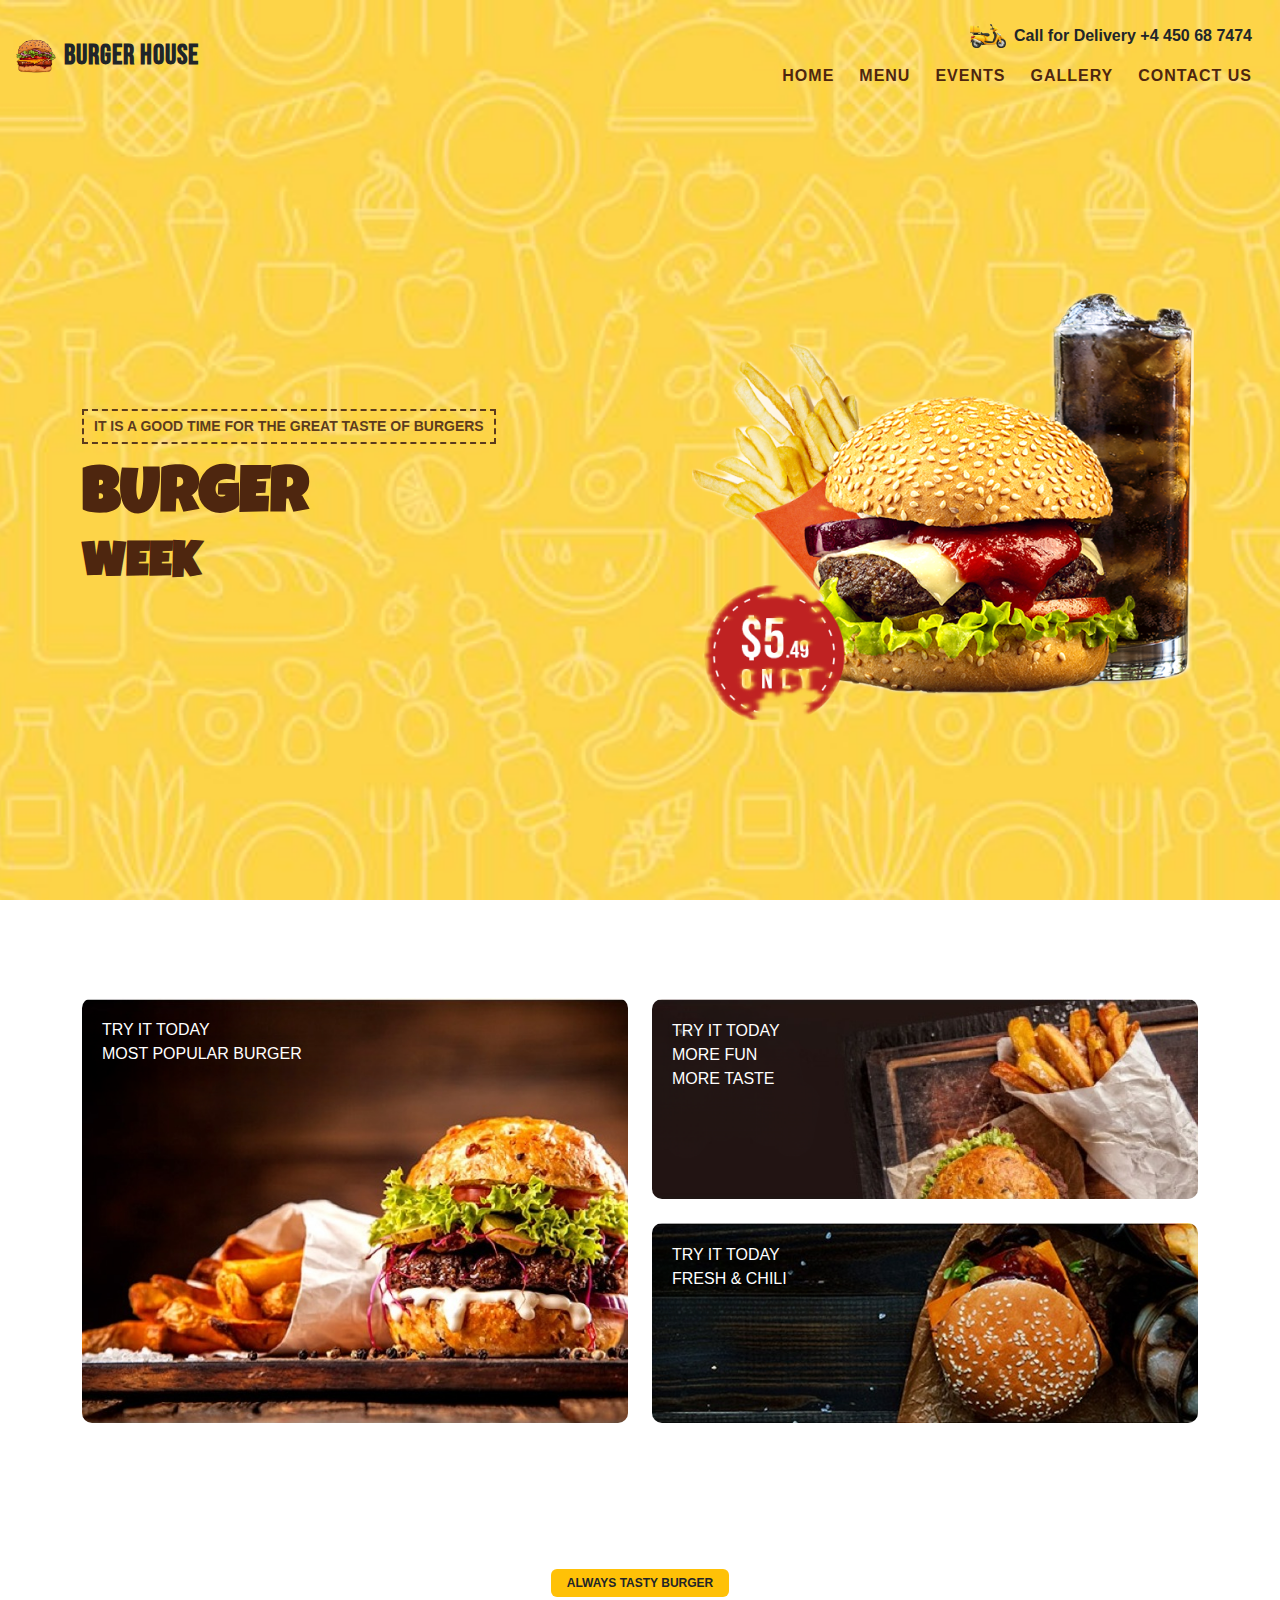
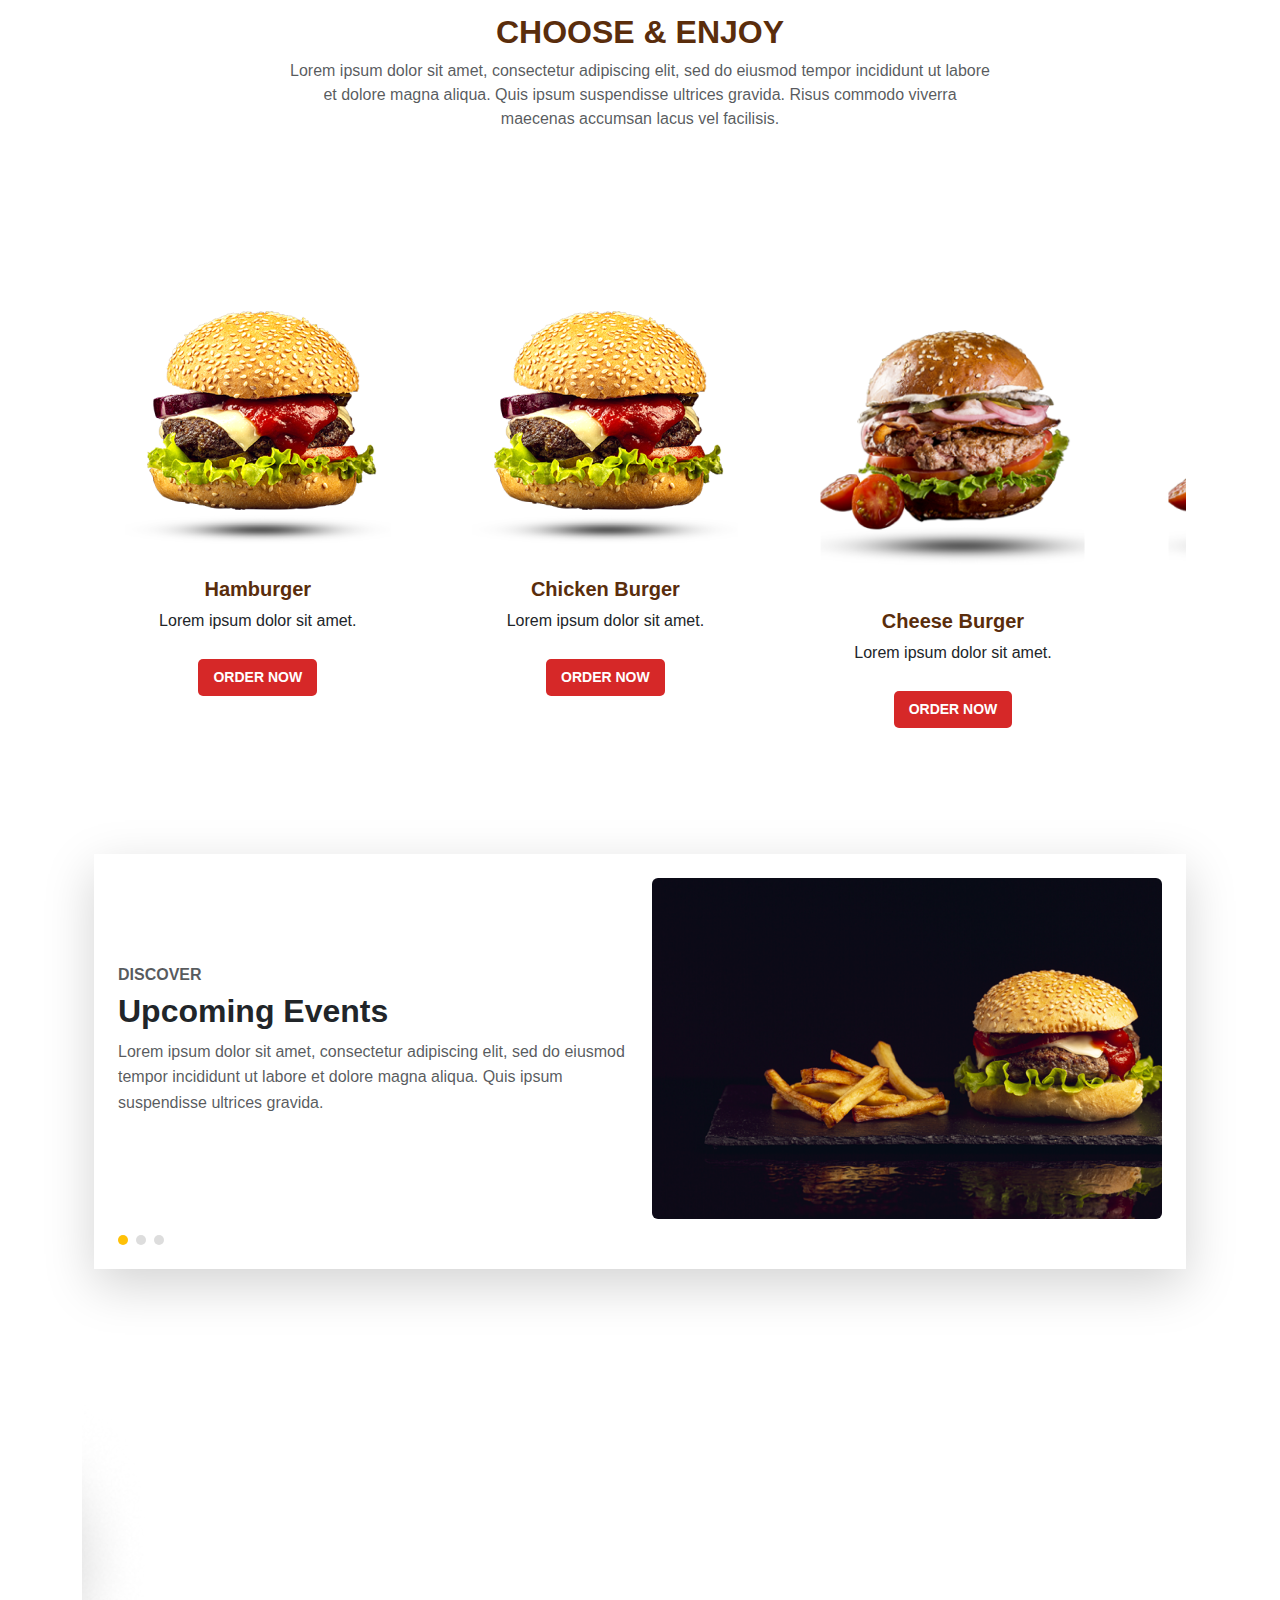
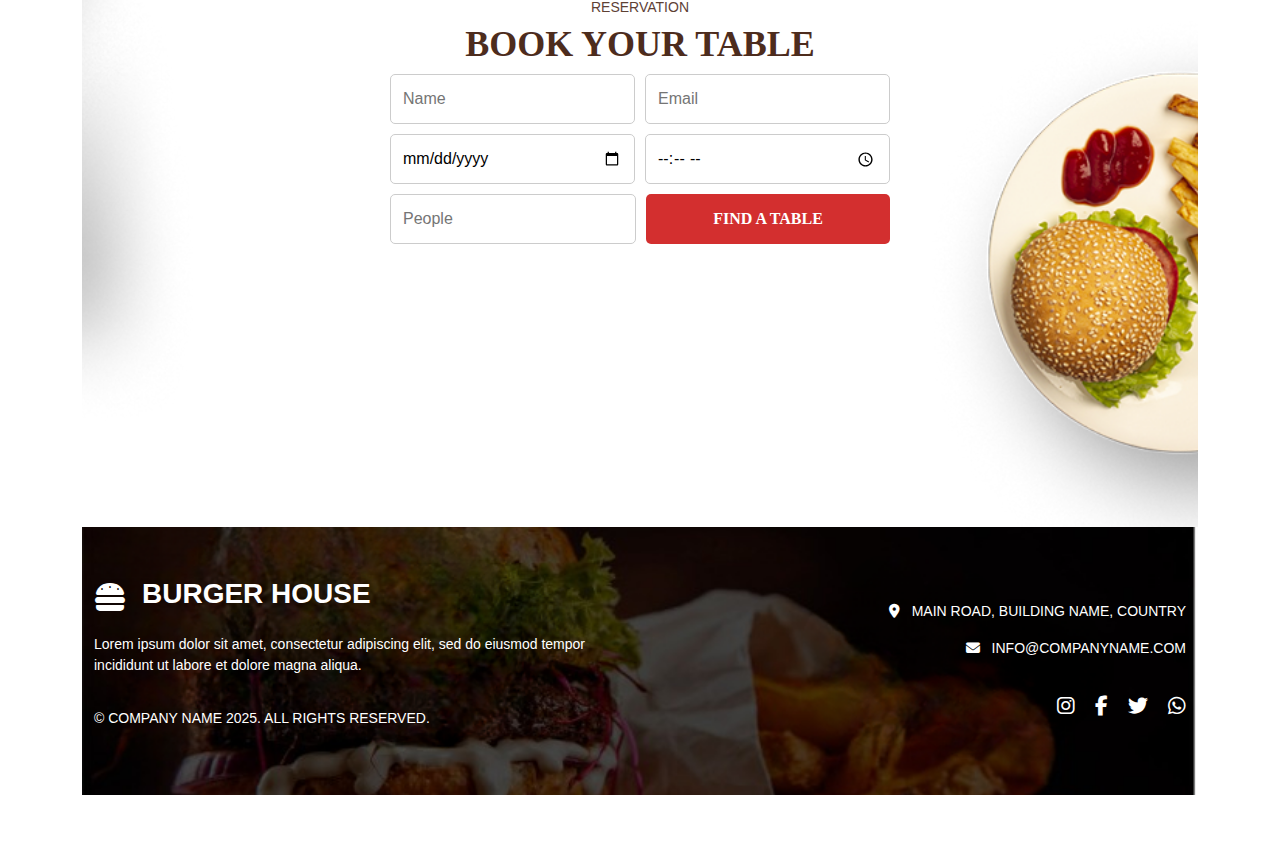
<file: index.html>
<!DOCTYPE html>
<html lang="en">
<head>
    <meta charset="UTF-8">
    <meta name="viewport" content="width=device-width, initial-scale=1.0">
    <title>Burger House</title>
    <link href="https://fonts.googleapis.com/css2?family=Bebas+Neue&display=swap" rel="stylesheet">
    <link href="https://fonts.googleapis.com/css2?family=Luckiest+Guy&display=swap" rel="stylesheet">
    <link rel="stylesheet" href="https://cdnjs.cloudflare.com/ajax/libs/font-awesome/6.5.1/css/all.min.css">
    <link rel="stylesheet" href="assets/css/bootstrap.min.css"> <!-- Local Bootstrap -->
    <link rel="stylesheet" href="assets/css/style.css"> <!-- Custom CSS -->
</head>
<body>

    <!-- Hero Header -->
    <div class="hero-header">
        <header class="d-flex justify-content-between align-items-center p-3">
            <div class="logo d-flex align-items-center">
                <img src="assets/images/logo.png" alt="Burger House Logo" height="40">
                <h3 class="ms-2 mb-0">BURGER HOUSE</h3>
            </div>
            <div class="container">
                <div class="d-flex justify-content-end mt-2">
                    <div class="contact d-flex align-items-center">
                        <img src="assets/images/deliveryscooter.png" alt="Delivery Icon" height="24">
                        <span class="ms-2 fw-bold">Call for Delivery +4 450 68 7474</span>
                    </div>
                </div>
                <div class="d-flex justify-content-end mt-2">
                    <nav>
                        <ul class="navbar-nav d-flex flex-row">
                            <li class="nav-item"><a class="nav-link" href="#">HOME</a></li>
                            <li class="nav-item"><a class="nav-link" href="#">MENU</a></li>
                            <li class="nav-item"><a class="nav-link" href="#">EVENTS</a></li>
                            <li class="nav-item"><a class="nav-link" href="#">GALLERY</a></li>
                            <li class="nav-item"><a class="nav-link" href="#">CONTACT US</a></li>
                        </ul>
                    </nav>
                </div>
            </div>
        </header>
    
        <!-- Hero Section -->
        <section class="hero d-flex align-items-center w-100 mx-0 px-0">
            <div class="container">
                <div class="row align-items-center">
                    <!-- Left Side: Text -->
                    <div class="col-lg-6 col-md-12 text-box text-start mb-5 mb-lg-0"> <!-- Added mb-5 -->
                        <p class="tagline">IT IS A GOOD TIME FOR THE GREAT TASTE OF BURGERS</p>
                        <h1 class="title">Burger <span class="highlight">Week</span></h1>
                    </div>
            
                    <!-- Right Side: Image -->
                    <div class="col-lg-6 col-md-12 text-center ms-lg-auto ps-lg-5"> 
                        <img src="assets/images/burgir.png" alt="Special Burger" class="img-fluid" style="max-width: 100%; height: auto;">
                    </div>
                </div>
            </div>
        </section>
    </div> <!-- Hero Header Ends Here -->

    
<!-- Image Grid Section -->

<section class="image-grid-section d-flex align-items-center my-5">
    <div class="container">
      <div class="row align-items-center">
        <!-- Left Side: Square Image -->
        <div class="col-lg-6 col-md-6 d-flex align-items-stretch">
          <div
            class="square-box position-relative text-overlay"
            style="background-image: url('./assets/images/L1.png')"
          >
            <div class="text-content">
              <div class="small-text">TRY IT TODAY</div>
              <div class="main-text">MOST POPULAR BURGER</div>
            </div>
          </div>
        </div>

        <div class="col-lg-6 col-md-6 d-flex flex-column">
          <!-- First Rectangular Image with Text -->
          <div
            class="rect-box flex-fill position-relative text-overlay"
            style="background-image: url('assets/images/sq1.png')"
          >
            <div class="text-content">
              <div class="small-text">TRY IT TODAY</div>
              <div class="main-text">MORE FUN<br />MORE TASTE</div>
            </div>
          </div>

          <!-- Second Rectangular Image with Text -->
          <div
            class="rect-box flex-fill mt-4 position-relative text-overlay"
            style="background-image: url('assets/images/sq2.png')"
          >
            <div class="text-content">
              <div class="small-text">TRY IT TODAY</div>
              <div class="main-text">FRESH & CHILI</div>
            </div>
          </div>
        </div>
      </div>
    </div>
  </section>

<section class="text-center py-5">
    <div class="container">

        <!-- Highlighted Label -->
        <div class="badge bg-warning text-dark fw-bold py-2 px-3">
            ALWAYS TASTY BURGER
        </div>

        <!-- Title -->
        <h2 class="fw-bold text-uppercase mt-3" style="color: #5A2D0C;">Choose & Enjoy</h2>

        <!-- Description -->
        <p class="text-muted mx-auto" style="max-width: 700px;">
            Lorem ipsum dolor sit amet, consectetur adipiscing elit, sed do eiusmod tempor incididunt ut labore et dolore magna aliqua. 
            Quis ipsum suspendisse ultrices gravida. Risus commodo viverra maecenas accumsan lacus vel facilisis.
        </p>
    </div>
</section>

<section class="py-5">
    <div class="container">
       
        <!-- Scrollable Container -->
        <section class="py-5">
            <div class="container">
                
                <!-- Scrollable Container with 3 Visible and 1 Hidden Initially -->
                <div class="scroll-container d-flex">
                    <div class="burger-card">
                        <img src="assets/images/1st Burger.png" class="img-fluid" alt="Burger 1">
                        <h4>Hamburger</h4>
                        <p>Lorem ipsum dolor sit amet.</p>
                        <button class="order-btn">ORDER NOW</button>
                    </div>
                    <div class="burger-card">
                        <img src="assets/images/2nd Burger.png" class="img-fluid" alt="Burger 2">
                        <h4>Chicken Burger</h4>
                        <p>Lorem ipsum dolor sit amet.</p>
                        <button class="order-btn">ORDER NOW</button>
                    </div>
                    <div class="burger-card">
                        <img src="assets/images/3rd Burger.png" class="img-fluid" alt="Burger 3">
                        <h4>Cheese Burger</h4>
                        <p>Lorem ipsum dolor sit amet.</p>
                        <button class="order-btn">ORDER NOW</button>
                    </div>
                    <div class="burger-card">
                        <img src="assets/images/4th Burger.png" class="img-fluid" alt="Burger 4">
                        <h4>Spicy Burger</h4>
                        <p>Lorem ipsum dolor sit amet.</p>
                        <button class="order-btn">ORDER NOW</button>
                    </div>
                </div>
            </div>
</section>

<section class="event-section py-5">
    <div class="container">
        <div class="event-card shadow-lg p-4">
            <div class="row align-items-center">
                <!-- Text Section -->
                <div class="col-md-6">
                    <h6 class="text-uppercase text-muted fw-bold">Discover</h6>
                    <h2 class="fw-bold text-dark">Upcoming Events</h2>
                    <p class="text-muted">
                        Lorem ipsum dolor sit amet, consectetur adipiscing elit, sed do eiusmod tempor incididunt ut labore et dolore magna aliqua. Quis ipsum suspendisse ultrices gravida.
                    </p>
                </div>
                <!-- Image Section -->
                <div class="col-md-6">
                    <img src="assets/images/event burger.png" class="img-fluid rounded" alt="Event Burger">
                </div>
            </div>

            <!-- Indicator Dots -->
            <div class="event-indicators mt-3 d-flex">
                <span class="dot active"></span>
                <span class="dot"></span>
                <span class="dot"></span>
            </div>
        </div>
    </div>
</section>

<section style="
        display: flex;
        align-items: center;
        justify-content: center;
        height: 90vh;
        background: url('./assets/images/reservation.png') no-repeat center;
        background-size: cover;
        text-align: center;
      ">
  <div style="width: 100%; max-width: 500px;">
    <h6 style="text-transform: uppercase; color: #4d2c1d; opacity: 0.9; font-size: 14px;">Reservation</h6>
    <h2 style="font-weight: bold; color: #4d2c1d; font-size: 36px; font-family: 'Georgia', serif;">BOOK YOUR TABLE</h2>

    <form style="display: flex; flex-direction: column; gap: 10px;">
      <div style="display: flex; gap: 10px;">
        <input type="text" placeholder="Name" required style="flex: 1; padding: 12px; border: 1px solid #ccc; border-radius: 5px;">
        <input type="email" placeholder="Email" required style="flex: 1; padding: 12px; border: 1px solid #ccc; border-radius: 5px;">
      </div>
      
      <div style="display: flex; gap: 10px;">
        <input type="date" required style="flex: 1; padding: 12px; border: 1px solid #ccc; border-radius: 5px;">
        <input type="time" required style="flex: 1; padding: 12px; border: 1px solid #ccc; border-radius: 5px;">
      </div>

      <div style="display: flex; gap: 10px;">
        <input type="number" placeholder="People" required style="flex: 1; padding: 12px; border: 1px solid #ccc; border-radius: 5px;">
        <button type="submit" style="flex: 1; padding: 12px; background: #d32f2f; color: white; border: none; font-weight: bold; cursor: pointer; border-radius: 5px; font-size: 16px; font-family: 'Georgia', serif;">
          FIND A TABLE
        </button>
      </div>
    </form>
  </div>
</section>

<footer class="footer-section">
    <div class="container">
        <div class="row">
            <!-- Left Side: Logo & Description -->
            <div class="col-md-6">
                <div class="footer-logo d-flex align-items-center">
                    <i class="fa-solid fa-burger me-3 text-white fs-2"></i>
                    <h3 class="text-white fw-bold">BURGER HOUSE</h3>
                </div>
                <p class="text-white mt-3">
                    Lorem ipsum dolor sit amet, consectetur adipiscing elit, sed do eiusmod tempor incididunt ut labore et dolore magna aliqua.
                </p>
                <p class="text-white mt-3">© COMPANY NAME 2025. ALL RIGHTS RESERVED.</p>
            </div>

            <!-- Right Side: Contact Info & Social Icons -->
            <div class="col-md-6 text-white text-md-end mt-4 mt-md-0">
                <p><i class="fas fa-map-marker-alt me-2"></i> MAIN ROAD, BUILDING NAME, COUNTRY</p>
                <p><i class="fas fa-envelope me-2"></i> INFO@COMPANYNAME.COM</p>
                <div class="social-icons mt-3">
                    <a href="#" class="me-3"><i class="fab fa-instagram"></i></a>
                    <a href="#" class="me-3"><i class="fab fa-facebook-f"></i></a>
                    <a href="#" class="me-3"><i class="fab fa-twitter"></i></a>
                    <a href="#"><i class="fab fa-whatsapp"></i></a>
                </div>
            </div>
        </div>
    </div>
</footer>

    </div>
</section>

    <script src="assets/js/bootstrap.bundle.min.js"></script> <!-- Local Bootstrap JS -->
</body>
</html>
</file>
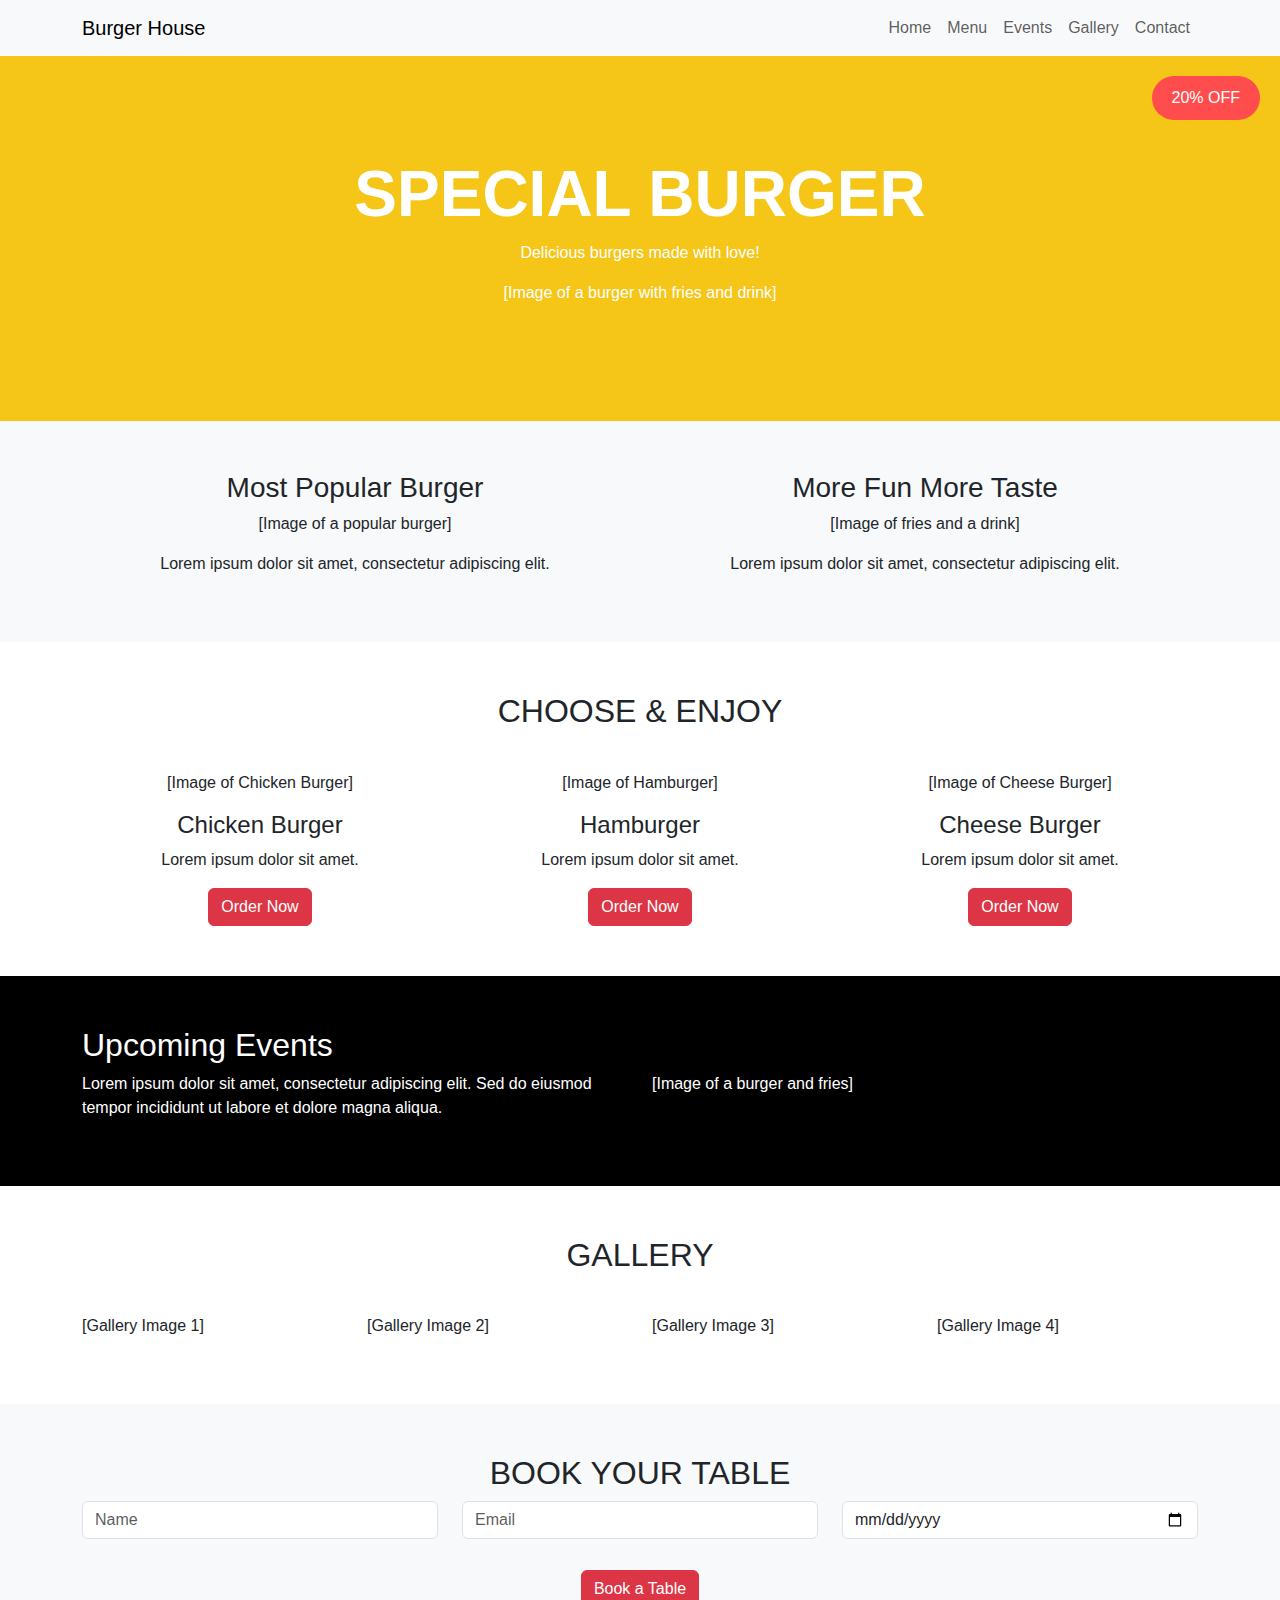
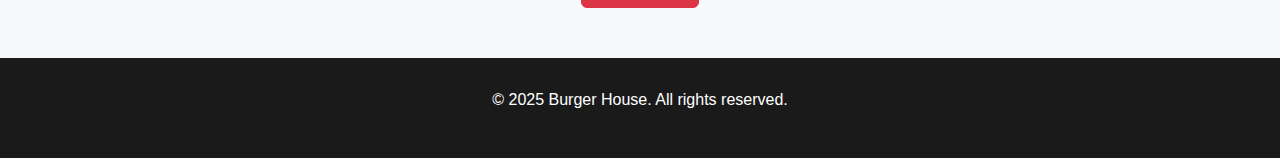
<file: demo.html>
<!DOCTYPE html>
<html lang="en">
<head>
    <meta charset="UTF-8">
    <meta name="viewport" content="width=device-width, initial-scale=1.0">
    <title>Burger House</title>
    <!-- Bootstrap CSS -->
    <link href="https://cdn.jsdelivr.net/npm/bootstrap@5.3.0/dist/css/bootstrap.min.css" rel="stylesheet">
    <!-- Custom CSS -->
    <style>
        body {
            font-family: Arial, sans-serif;
        }
        .hero-section {
            background-color: #f5c518;
            color: #fff;
            padding: 100px 0;
            text-align: center;
        }
        .hero-section h1 {
            font-size: 4rem;
            font-weight: bold;
        }
        .discount-badge {
            background-color: #ff4d4d;
            color: #fff;
            padding: 10px 20px;
            border-radius: 50px;
            position: absolute;
            top: 20px;
            right: 20px;
        }
        .feature-section {
            background-color: #f8f9fa;
            padding: 50px 0;
        }
        .menu-section {
            padding: 50px 0;
        }
        .menu-section h2 {
            text-align: center;
            margin-bottom: 40px;
        }
        .event-section {
            background-color: #000;
            color: #fff;
            padding: 50px 0;
        }
        .gallery-section {
            padding: 50px 0;
        }
        .gallery-section h2 {
            text-align: center;
            margin-bottom: 40px;
        }
        .booking-section {
            background-color: #f8f9fa;
            padding: 50px 0;
            text-align: center;
        }
        .footer-section {
            background-color: #1a1a1a;
            color: #fff;
            padding: 30px 0;
            text-align: center;
        }
        .form-control {
            margin-bottom: 15px;
        }
    </style>
</head>
<body>
    <!-- Navbar -->
    <nav class="navbar navbar-expand-lg navbar-light bg-light">
        <div class="container">
            <a class="navbar-brand" href="#">Burger House</a>
            <button class="navbar-toggler" type="button" data-bs-toggle="collapse" data-bs-target="#navbarNav" aria-controls="navbarNav" aria-expanded="false" aria-label="Toggle navigation">
                <span class="navbar-toggler-icon"></span>
            </button>
            <div class="collapse navbar-collapse" id="navbarNav">
                <ul class="navbar-nav ms-auto">
                    <li class="nav-item">
                        <a class="nav-link" href="#">Home</a>
                    </li>
                    <li class="nav-item">
                        <a class="nav-link" href="#">Menu</a>
                    </li>
                    <li class="nav-item">
                        <a class="nav-link" href="#">Events</a>
                    </li>
                    <li class="nav-item">
                        <a class="nav-link" href="#">Gallery</a>
                    </li>
                    <li class="nav-item">
                        <a class="nav-link" href="#">Contact</a>
                    </li>
                </ul>
            </div>
        </div>
    </nav>

    <!-- Hero Section -->
    <section class="hero-section position-relative">
        <div class="container">
            <h1>SPECIAL BURGER</h1>
            <p>Delicious burgers made with love!</p>
            <!-- Placeholder for burger image -->
            <div class="text-center">
                <p>[Image of a burger with fries and drink]</p>
            </div>
            <div class="discount-badge">20% OFF</div>
        </div>
    </section>

    <!-- Feature Section -->
    <section class="feature-section">
        <div class="container">
            <div class="row">
                <div class="col-md-6 text-center">
                    <h3>Most Popular Burger</h3>
                    <p>[Image of a popular burger]</p>
                    <p>Lorem ipsum dolor sit amet, consectetur adipiscing elit.</p>
                </div>
                <div class="col-md-6 text-center">
                    <h3>More Fun More Taste</h3>
                    <p>[Image of fries and a drink]</p>
                    <p>Lorem ipsum dolor sit amet, consectetur adipiscing elit.</p>
                </div>
            </div>
        </div>
    </section>

    <!-- Menu Section -->
    <section class="menu-section">
        <div class="container">
            <h2>CHOOSE & ENJOY</h2>
            <div class="row">
                <div class="col-md-4 text-center">
                    <p>[Image of Chicken Burger]</p>
                    <h4>Chicken Burger</h4>
                    <p>Lorem ipsum dolor sit amet.</p>
                    <a href="#" class="btn btn-danger">Order Now</a>
                </div>
                <div class="col-md-4 text-center">
                    <p>[Image of Hamburger]</p>
                    <h4>Hamburger</h4>
                    <p>Lorem ipsum dolor sit amet.</p>
                    <a href="#" class="btn btn-danger">Order Now</a>
                </div>
                <div class="col-md-4 text-center">
                    <p>[Image of Cheese Burger]</p>
                    <h4>Cheese Burger</h4>
                    <p>Lorem ipsum dolor sit amet.</p>
                    <a href="#" class="btn btn-danger">Order Now</a>
                </div>
            </div>
        </div>
    </section>

    <!-- Events Section -->
    <section class="event-section">
        <div class="container">
            <h2>Upcoming Events</h2>
            <div class="row">
                <div class="col-md-6">
                    <p>Lorem ipsum dolor sit amet, consectetur adipiscing elit. Sed do eiusmod tempor incididunt ut labore et dolore magna aliqua.</p>
                </div>
                <div class="col-md-6">
                    <p>[Image of a burger and fries]</p>
                </div>
            </div>
        </div>
    </section>

    <!-- Gallery Section -->
    <section class="gallery-section">
        <div class="container">
            <h2>GALLERY</h2>
            <div class="row">
                <div class="col-md-3">
                    <p>[Gallery Image 1]</p>
                </div>
                <div class="col-md-3">
                    <p>[Gallery Image 2]</p>
                </div>
                <div class="col-md-3">
                    <p>[Gallery Image 3]</p>
                </div>
                <div class="col-md-3">
                    <p>[Gallery Image 4]</p>
                </div>
            </div>
        </div>
    </section>

    <!-- Booking Section -->
    <section class="booking-section">
        <div class="container">
            <h2>BOOK YOUR TABLE</h2>
            <form>
                <div class="row">
                    <div class="col-md-4">
                        <input type="text" class="form-control" placeholder="Name">
                    </div>
                    <div class="col-md-4">
                        <input type="email" class="form-control" placeholder="Email">
                    </div>
                    <div class="col-md-4">
                        <input type="date" class="form-control" placeholder="Date">
                    </div>
                </div>
                <button type="submit" class="btn btn-danger mt-3">Book a Table</button>
            </form>
        </div>
    </section>

    <!-- Footer -->
    <footer class="footer-section">
        <div class="container">
            <p>© 2025 Burger House. All rights reserved.</p>
        </div>
    </footer>

    <!-- Bootstrap JS -->
    <script src="https://cdn.jsdelivr.net/npm/bootstrap@5.3.0/dist/js/bootstrap.bundle.min.js"></script>
</body>
</html>
</file>
<file: assets/css/style.css>
header {
    background-color:transparent !important; 
    padding: 15px 0; /* Add padding for better spacing */
    width: 100%; /* Ensure full width */
}

.navbar-nav .nav-link {
    font-family: 'YourFontName', sans-serif; /* Use the actual font */
    font-size: 16px; /* Adjust as needed */
    font-weight: bold; /* Match the bold style */
    color: #4e260f !important; /* Ensure dark text */
    text-transform: uppercase; /* Match the uppercase look */
    letter-spacing: 1px; /* Adjust spacing */
}
.navbar-nav .nav-item {
    margin-right: 25px; /* Adjust spacing between items */
}

.navbar-nav .nav-item:last-child {
    margin-right: 0; /* Removes margin from the last item */
}


.hero-header {
    background: url('../images/f div bg.jpg') no-repeat center center;
    background-size: cover;
    height: 100vh; /* Full screen height */
    display: flex;
    flex-direction: column;
}

.hero {
    flex: 1; /* Allows it to fill the remaining space */
    display: flex;
    
    align-items: center;
    justify-content: center;
    text-align: center;
    color: white;
    padding-left: 5%; /* Adjust for spacing */
}


.text-box {
    max-width: 500px;
    text-align: left; /* Align text to the left */
}

.tagline {
    font-size: 14px;
    font-weight: bold;
    text-transform: uppercase;
    color: #5c3b1e;
    border: 2px dashed #5c3b1e;
    padding: 5px 10px;
    display: inline-block;
}

.title {
    font-family: 'Luckiest Guy', sans-serif;
    font-weight: bold;
    text-transform: uppercase;
    font-size: 64px;
    font-weight: 900;
    color: #4e260f;
    text-transform: uppercase;
}

.highlight {
    display: block; /* Moves "BURGER" to the next line */
    font-size: 48px;
    font-weight: 700;
    color: #4e260f;
}

.image-grid-section {
    padding: 50px 0;
}

/* Left Side: Square Image matches right side total height */
.square-box {
    height: 100%;
}

.square-box img {
    width: 100%;
    height: 100%;
    object-fit: cover; /* Ensures the image fits properly */
}

.text-content {
    position: absolute;
    top: 20px;
    left: 20px;
    color: white; /* Ensures text is white */
    text-transform: uppercase;
    font-family: Arial, sans-serif;
    z-index: 2;
  }

.rect-box {
    background-size: cover;
    background-position: center;
    background-repeat: no-repeat;
    width: 100%;
    height: 200px; /* Adjust height as needed */
    position: relative;
    border-radius: 10px; /* Optional: Adds rounded corners */
  }

.square-box {
    background-size: cover;
    background-position: center;
    background-repeat: no-repeat;
    width: 100%;
    height: 425px; /* Increase the height as needed */
    position: relative;
    border-radius: 10px; /* Optional: Adds rounded corners */
  }

/* Ensuring both right-side images stack perfectly */
.col-lg-8 {
    display: flex;
    flex-direction: column;
    height: 100%;
}

.scroll-container {
    display: flex;
    gap: 20px;
    overflow-x: auto;
    scroll-snap-type: x mandatory;
    white-space: nowrap;
    padding-bottom: 10px;
    scroll-behavior: smooth;
    -webkit-overflow-scrolling: touch;
}

.burger-card {
    min-width: 300px;
    flex: 0 0 30%;  /* Ensures three cards fit in the visible area */
    text-align: center;
    background: #fff;
    border-radius: 10px;
    padding: 20px;
    scroll-snap-align: center;
    
}


.order-btn {
    background: #c41e1e;
    color: #fff;
    border: none;
    padding: 10px 15px;
    border-radius: 5px;
    cursor: pointer;
    font-weight: bold;
}

/* Hide Scrollbar */
.scroll-container::-webkit-scrollbar {
    display: none;
}

/* Flexbox Scrollable Container */
.scroll-container {
    display: flex;
    gap: 20px; /* Space between burger cards */
    overflow-x: auto;
    padding-bottom: 10px;
    scroll-snap-type: x mandatory;
}



/* Text Alignment */
.burger-card h4 {
    font-size: 20px;
    font-weight: 700;
    color: #5A2D0C;
    margin-top: 10px;
}
.burger-card p {
    font-size: 16px;
    line-height: 1.5;
    
}

/* Button Styling */
.order-btn {
    background-color: #D62828;
    color: white;
    border: none;
    padding: 8px 15px;
    font-size: 14px;
    border-radius: 5px;
    cursor: pointer;
    margin-top: 10px;
}

.order-btn:hover {
    background-color: #9c1d1d;
}

.event-card h2 {
    color: #5A2D0C;
    font-weight: 700;
}

.event-card p {
    font-size: 16px;
    line-height: 1.6;
}

/* Indicator Dots */
.event-indicators {
    justify-content: flex-start;
    gap: 8px;
    margin-top: 20px;
}

.dot {
    width: 10px;
    height: 10px;
    background: #ddd;
    border-radius: 50%;
    display: inline-block;
    transition: background 0.3s;
}

.dot.active {
    background: #FFC107;
}

/* Responsive */
@media (max-width: 768px) {
    .event-card {
        text-align: center;
    }
    .event-indicators {
        justify-content: center;
    }
}



body {
    font-family: 'Montserrat', sans-serif;
}

.special-offer {
    font-size: 24px;
    font-weight: bold;
    color: red;
}

h1, h3, h4 {
    color: darkbrown; /* You can adjust the color according to your branding */
}

h2 {
    font-weight: bold;
}

footer {
    font-size: 14px;
}

.logo h3 {
    font-family: 'Bebas Neue', sans-serif;
    font-size: 28px; /* Adjust as needed */
    font-weight: bold;
    letter-spacing: 1px;
    white-space: nowrap; /* Prevent text from wrapping */
}

/* Footer Section */
@import url('https://fonts.googleapis.com/css2?family=Big+Shoulders+Display:wght@400;700&display=swap');

.footer-logo h3 {
    font-family: 'Big Shoulders Display', sans-serif;
    font-weight: 700; /* Adjust for boldness */
    text-transform: uppercase; /* Optional: Makes text uppercase */
}

.footer-section {
    background: url('../images/Footer BG.png') no-repeat center center;
    background-size: cover;
    padding: 50px 0;
    color: white;
    width: 100%;
}

/* Ensure container is centered */
.footer-section .container {
    max-width: 1200px;
    margin: 0 auto;
}

/* Footer Logo */
.footer-logo img {
    width: 80px;
    height: auto;
}

/* Adjust text alignment */
.footer-section .col-md-6 {
    display: flex;
    flex-direction: column;
    justify-content: center;
}

/* Social Icons */
.social-icons a {
    color: white;
    font-size: 20px;
    transition: 0.3s ease-in-out;
}

.social-icons a:hover {
    color: #f8b400;
}
</file>
